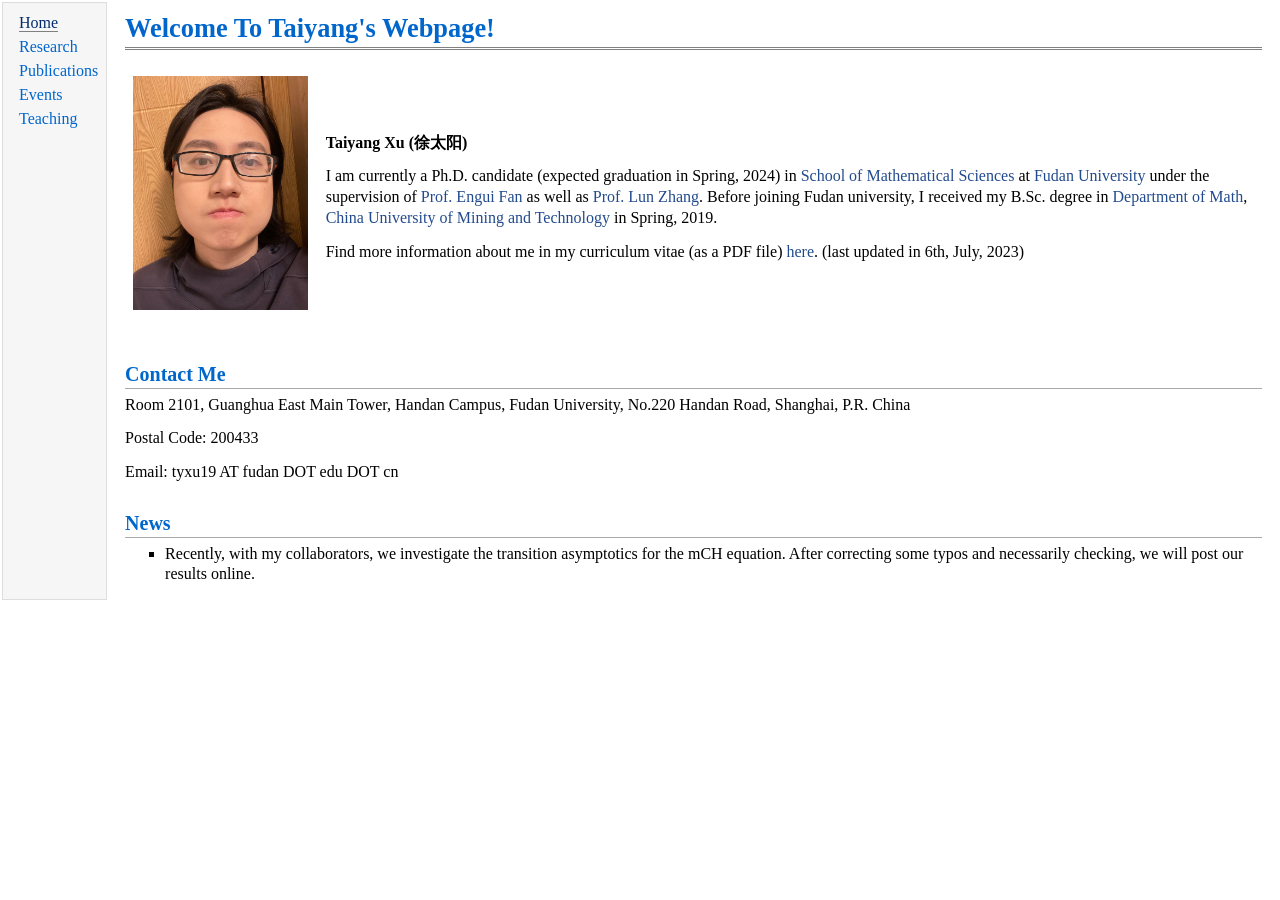
<file: index.html>
<!DOCTYPE html PUBLIC "-//W3C//DTD XHTML 1.1//EN"
"http://www.w3.org/TR/xhtml11/DTD/xhtml11.dtd">
<html xmlns="http://www.w3.org/1999/xhtml" xml:lang="en">
	<head>
		<meta name="generator" content="jemdoc, see http://jemdoc.jaboc.net/" />
		<meta http-equiv="Content-Type" content="text/html;charset=utf-8" />
		<link rel="shortcut icon" href="BrowserIcon.png" type="image/png" />
		<link rel="stylesheet" href="jemdoc.css" type="text/css" />
		<title>Home | Taiyang Xu</title>
	</head>
	<body>
		<table summary="Table for page layout." id="tlayout">
			<tr valign="top">
				<td id="layout-menu">
					<div class="menu-item"><a href="index.html" class="current">Home</a></div>
					<div class="menu-item"><a href="research.html">Research</a></div>
					<div class="menu-item"><a href="publications.html">Publications</a></div>
					<div class="menu-item"><a href="events.html">Events</a></div>
					<!-- <div class="menu-item"><a href="researchtopic.html">Research&nbsp;(by&nbsp;topic)</a></div> -->
					<div class="menu-item"><a href="teaching.html">Teaching</a></div>
					<!-- <div class="menu-item"><a href="software.html">Software</a></div> -->
				</td>
				<td id="layout-content">
					<div id="toptitle">
						<h1>Welcome To Taiyang's Webpage!</h1>
					</div>
					<table class="imgtable"><tr><td>
					<img src="image/Taiyang_3.jpg" alt="225" width="175px" />&nbsp;</td>
					<td align="left">
						<p> <b>Taiyang Xu (徐太阳)</b></p>

						<p>I am currently a Ph.D. candidate (expected graduation in Spring, 2024) in <a href="https://math.fudan.edu.cn/">School of Mathematical Sciences</a> at <a href="https://www.fudan.edu.cn/">Fudan University</a>
							under the supervision of <a href="https://math.fudan.edu.cn/fa/25/c30607a326181/page.htm"> Prof. Engui Fan</a> as well as <a href="https://math.fudan.edu.cn/fa/30/c30607a326192/page.htm"> Prof. Lun Zhang</a>. Before joining Fudan university,
							I received my B.Sc. degree in <a href="https://math.cumt.edu.cn/"> Department of Math</a>, <a href="https://www.cumt.edu.cn/">China University of Mining and Technology</a> in Spring, 2019.</p>
						
						<p>Find more information about me in my curriculum vitae (as a PDF file) <a href="Taiyang_CV.pdf"> here</a>. (last updated in 6th, July, 2023)</p>

				</td></tr></table>
				<h2>Contact Me</h2>
				<p>Room 2101, Guanghua East Main Tower, Handan Campus, Fudan University, No.220 Handan Road, Shanghai, P.R. China</p>
				<p>Postal Code: 200433</p>
				<p>Email: tyxu19 AT fudan DOT edu DOT cn</p>
			

				<h2>News</h2>
				<ul> 
				<li><p>Recently, with my collaborators, we investigate the transition asymptotics for the mCH equation. After correcting some typos and necessarily checking, we will post our results online. </p></li> 
				</ul>
							
	</li>
</li>
</li>
</ul>
</td>
</tr>
</table>
</body>
</html>
</file>
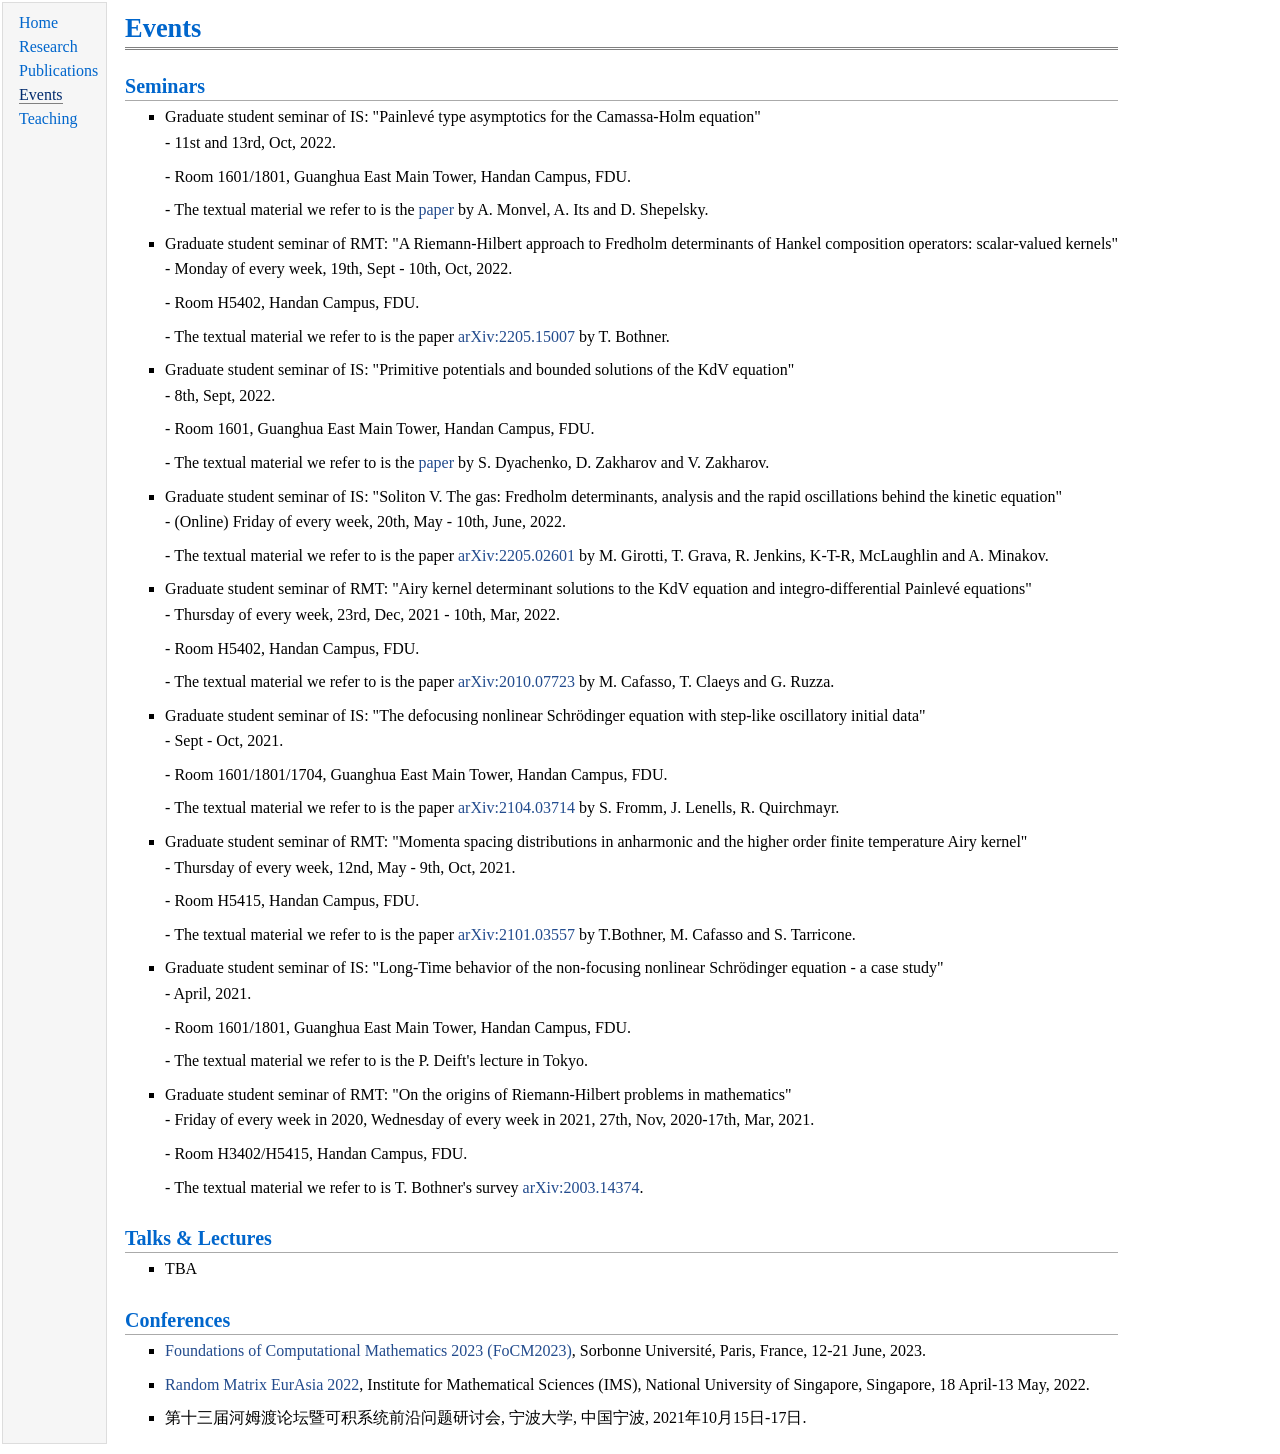
<file: events.html>
<!DOCTYPE html PUBLIC "-//W3C//DTD XHTML 1.1//EN"
  "http://www.w3.org/TR/xhtml11/DTD/xhtml11.dtd">
<html xmlns="http://www.w3.org/1999/xhtml" xml:lang="en">
<head>
<meta name="generator" content="jemdoc, see http://jemdoc.jaboc.net/" />
<meta http-equiv="Content-Type" content="text/html;charset=utf-8" />
<link rel="shortcut icon" href="BrowserIcon.png" type="image/png" />
<link rel="stylesheet" href="jemdoc.css" type="text/css" />
<title>Events | Taiyang Xu</title>
</head>
<body>
<table summary="Table for page layout." id="tlayout">
<tr valign="top">
<td id="layout-menu">
<div class="menu-item"><a href="index.html">Home</a></div>
<div class="menu-item"><a href="research.html">Research</a></div>
<div class="menu-item"><a href="publications.html">Publications</a></div>
<!-- <div class="menu-item"><a href="researchtopic.html">Research&nbsp;(by&nbsp;topic)</a></div> -->
<div class="menu-item"><a href="events.html" class="current">Events</a></div>
<div class="menu-item"><a href="teaching.html">Teaching</a></div>
<!-- <div class="menu-item"><a href="software.html">Software</a></div> -->
</td>
<td id="layout-content">
<div id="toptitle">
<h1>Events</h1>
</div>
<h2> Seminars</h2>
<ul>
<li><p>Graduate student seminar of IS: "Painlevé type asymptotics for the Camassa-Holm equation"</p></li>
					<p>- 11st and 13rd, Oct, 2022.</p> 
					<p>- Room 1601/1801, Guanghua East Main Tower, Handan Campus, FDU. </p>
					<p>- The textual material we refer to is the <a href="https://epubs.siam.org/doi/10.1137/090772976">paper</a> by A. Monvel, A. Its and D. Shepelsky.</p>


<li><p>Graduate student seminar of RMT: "A Riemann-Hilbert approach to Fredholm determinants of Hankel composition operators: scalar-valued kernels"</p></li>
					<p>- Monday of every week, 19th, Sept - 10th, Oct, 2022. </p>
					<p>- Room H5402, Handan Campus, FDU.</p>
					<p>- The textual material we refer to is the paper <a href="https://arxiv.org/pdf/2205.15007.pdf">arXiv:2205.15007</a> by T. Bothner.</p>

<li><p>Graduate student seminar of IS: "Primitive potentials and bounded solutions of the KdV equation"</p></li>
        <p>- 8th, Sept, 2022.</p>
        <p>- Room 1601, Guanghua East Main Tower, Handan Campus, FDU.</p>
        <p>- The textual material we refer to is the <a href="https://www.sciencedirect.com/science/article/pii/S0167278916301518">paper </a> by S. Dyachenko, D. Zakharov and V. Zakharov.</p>

<li><p>Graduate student seminar of IS: "Soliton V. The gas: Fredholm determinants, analysis and the rapid oscillations behind the kinetic equation"</p></li>
				<p>- (Online) Friday of every week, 20th, May - 10th, June, 2022.</p>
				<p>- The textual material we refer to is the paper <a href="https://arxiv.org/pdf/2205.02601.pdf">arXiv:2205.02601</a> by M. Girotti, T. Grava, R. Jenkins, K-T-R, McLaughlin and A. Minakov.</p>	 
		
<li><p>Graduate student seminar of RMT: "Airy kernel determinant solutions to the KdV equation and integro-differential Painlevé equations"</p></li>
					<p>- Thursday of every week, 23rd, Dec, 2021 - 10th, Mar, 2022.</p>
					<p>- Room H5402, Handan Campus, FDU.</p>
					<p>- The textual material we refer to is the paper <a href="https://arxiv.org/pdf/2010.07723.pdf">arXiv:2010.07723</a> by M. Cafasso, T. Claeys and G. Ruzza.</p>
			
<li><p>Graduate student seminar of IS: "The defocusing nonlinear Schrödinger equation with step-like oscillatory initial data"</p></li>
					<p>- Sept - Oct, 2021.</p>
					<p>- Room 1601/1801/1704, Guanghua East Main Tower, Handan Campus, FDU. </p>
					<p>- The textual material we refer to is the paper <a href="https://arxiv.org/pdf/2104.03714.pdf">arXiv:2104.03714</a> by S. Fromm, J. Lenells, R. Quirchmayr.</p>
			
<li><p>Graduate student seminar of RMT: "Momenta spacing distributions in anharmonic and the higher order finite temperature Airy kernel"</p></li>
					<p>- Thursday of every week, 12nd, May - 9th, Oct, 2021.</p>
					<p>- Room H5415, Handan Campus, FDU.</p>
					<p>- The textual material we refer to is the paper <a href="https://arxiv.org/pdf/2101.03557.pdf">arXiv:2101.03557</a> by T.Bothner, M. Cafasso and S. Tarricone.</p>
			
<li><p>Graduate student seminar of IS: "Long-Time behavior of the non-focusing nonlinear Schrödinger equation - a case study"</p></li>
					<p>- April, 2021.</p>
					<p>- Room 1601/1801, Guanghua East Main Tower, Handan Campus, FDU.</p>
					<p>- The textual material we refer to is the P. Deift's lecture in Tokyo.</p>
			
<li><p>Graduate student seminar of RMT: "On the origins of Riemann-Hilbert problems in mathematics"</p></li>
			<p>- Friday of every week in 2020, Wednesday of every week in 2021, 27th, Nov, 2020-17th, Mar, 2021.</p>
			<p>- Room H3402/H5415, Handan Campus, FDU.</p>
			<p>- The textual material we refer to is T. Bothner's survey <a href="https://arxiv.org/pdf/2003.14374.pdf">arXiv:2003.14374</a>.</p>           
</ul>
</div>

<h2>Talks & Lectures</h2>
</div>
<ul><li><p>TBA</p></li></ul>

<h2> Conferences</h2>
</div>
<ul><li><p><a href="https://focm2023.org/">Foundations of Computational Mathematics 2023 (FoCM2023)</a>, Sorbonne Université, Paris, France, 12-21 June, 2023.</p></li></ul>
<ul><li><p><a href="https://ims.nus.edu.sg/events/random-matrix-eurasia-2022/">Random Matrix EurAsia 2022</a>, Institute for Mathematical Sciences (IMS), National University of Singapore, Singapore, 18 April-13 May, 2022.</p></li></ul>
<ul><li><p>第十三届河姆渡论坛暨可积系统前沿问题研讨会, 宁波大学, 中国宁波, 2021年10月15日-17日.</p></li></ul>


</td>
</tr>
</table>
</body>
</html>
</file>
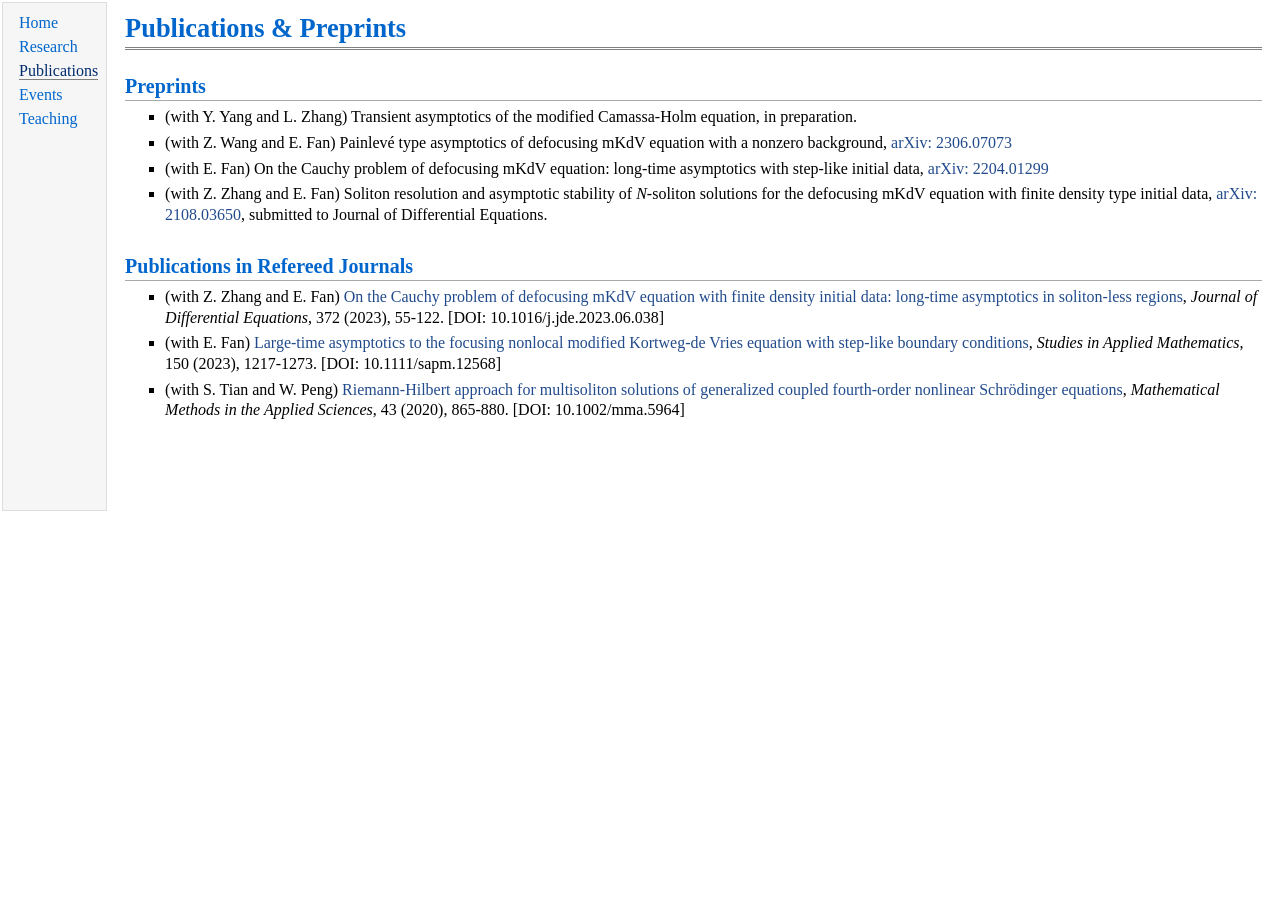
<file: publications.html>
﻿<!DOCTYPE html PUBLIC "-//W3C//DTD XHTML 1.1//EN"
  "http://www.w3.org/TR/xhtml11/DTD/xhtml11.dtd">
<html xmlns="http://www.w3.org/1999/xhtml" xml:lang="en">
<head>
<meta name="generator" content="jemdoc, see http://jemdoc.jaboc.net/" />
<meta http-equiv="Content-Type" content="text/html;charset=utf-8" />
<link rel="shortcut icon" href="BrowserIcon.png" type="image/png" />
<link rel="stylesheet" href="jemdoc.css" type="text/css" />
<title>Publications | Taiyang Xu</title>
</head>
<body>
<table summary="Table for page layout." id="tlayout">
<tr valign="top">
<td id="layout-menu">
<div class="menu-item"><a href="index.html">Home</a></div>
<div class="menu-item"><a href="research.html">Research</a></div>
<div class="menu-item"><a href="research.html" class="current">Publications</a></div>
<div class="menu-item"><a href="events.html">Events</a></div>
<!-- <div class="menu-item"><a href="researchtopic.html">Research&nbsp;(by&nbsp;topic)</a></div> -->
<div class="menu-item"><a href="teaching.html">Teaching</a></div>
<!-- <div class="menu-item"><a href="software.html">Software</a></div> -->
</td>
<td id="layout-content">
<div id="toptitle">
<h1>Publications & Preprints</h1>
</div>
<!-- <p>My research interests are in Mathematical, high-dimensional inference, large-scale multiple testing, and privacy-preserving data analysis.</p>
<h2>Papers</h2> -->
<h2> Preprints </h2>
</div>
<ul>
  <li><p>(with Y. Yang and L. Zhang) Transient asymptotics of the modified Camassa-Holm equation, in preparation. </p>
  </li>

  <li><p>(with Z. Wang and E. Fan) Painlevé type asymptotics of defocusing mKdV equation with a nonzero background,
    <a href="https://arxiv.org/abs/2306.07073">arXiv: 2306.07073</a></p>
  </li>

  <li><p>(with E. Fan) On the Cauchy problem of defocusing mKdV equation: long-time asymptotics with step-like initial data, 
    <a href="https://arxiv.org/abs/2204.01299">arXiv: 2204.01299</a></p>
  </li>

  <li><p> (with Z. Zhang and E. Fan) Soliton resolution and asymptotic stability of <em>N</em>-soliton solutions for the defocusing mKdV equation with finite density type initial data, 
    <a href="https://arxiv.org/abs/2108.03650">arXiv: 2108.03650</a>, submitted to Journal of Differential Equations. </p>
  </li>


</ul>


<h2> Publications in Refereed Journals </h2>
</div>
<ul>
  <li><p> (with Z. Zhang and E. Fan) <a href="https://doi.org/10.1016/j.jde.2023.06.038">On the Cauchy problem of defocusing mKdV equation with finite density initial data: long-time asymptotics in soliton-less regions</a>,
    <em>Journal of Differential Equations</em>, 372 (2023), 55-122. [DOI: 10.1016/j.jde.2023.06.038] </p>
  </li>

  <li><p>(with E. Fan) <a href="https://onlinelibrary.wiley.com/doi/10.1111/sapm.12568">Large-time asymptotics to the focusing nonlocal modified Kortweg-de Vries equation with step-like boundary conditions</a>, 
    <em>Studies in Applied Mathematics</em>, 150 (2023), 1217-1273. [DOI: 10.1111/sapm.12568]</p>
    </li>

  <li><p>(with S. Tian and W. Peng) <a href="https://onlinelibrary.wiley.com/doi/10.1002/mma.5964">Riemann-Hilbert approach for multisoliton solutions of generalized coupled fourth-order nonlinear Schrödinger equations</a>, 
    <em>Mathematical Methods in the Applied Sciences</em>, 43 (2020), 865-880. [DOI: 10.1002/mma.5964]</p>
  </li>
</ul>

<p><br /><br /><br /></p>
</td>
</tr>
</table>
</body>
</html>
</file>
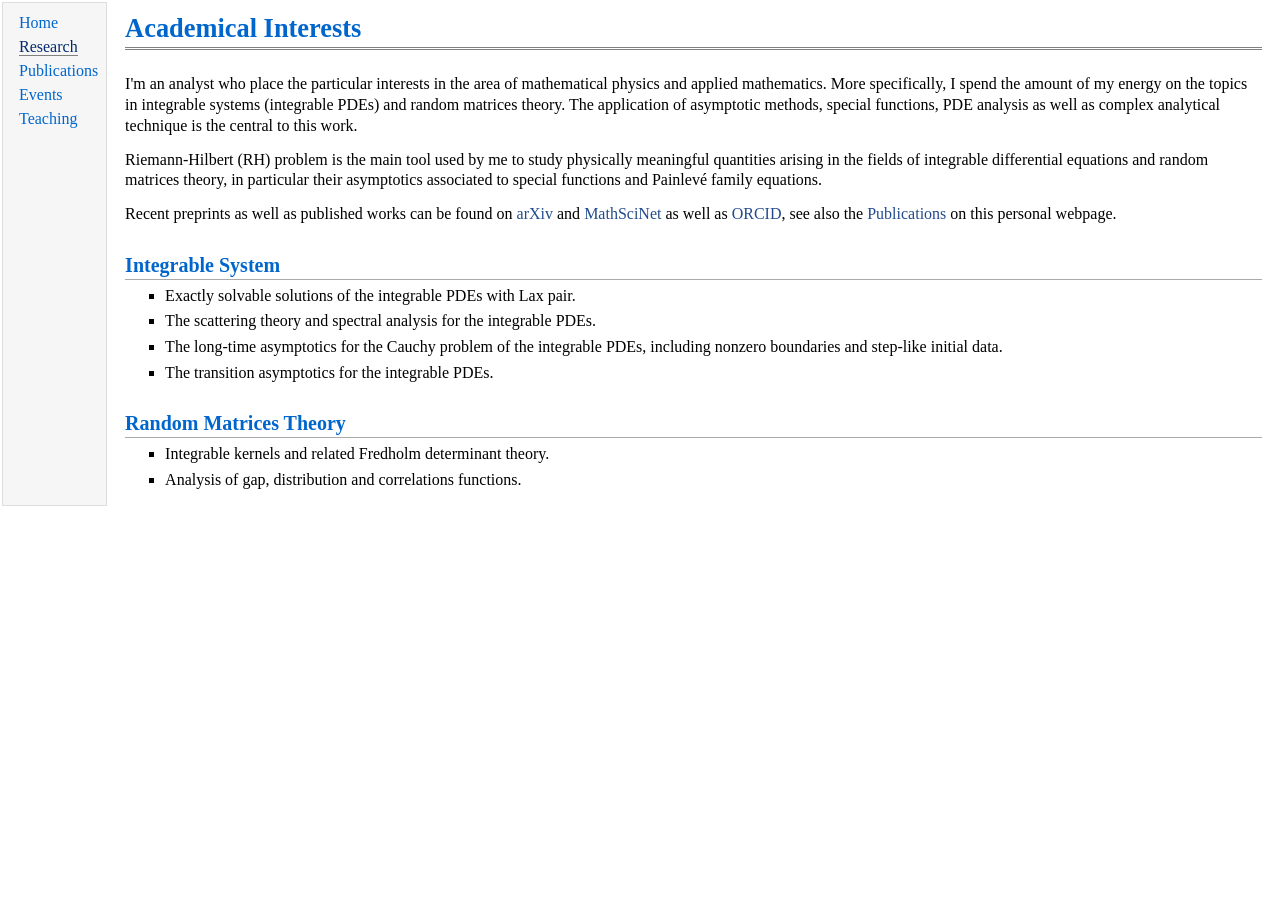
<file: research.html>
<!DOCTYPE html PUBLIC "-//W3C//DTD XHTML 1.1//EN"
  "http://www.w3.org/TR/xhtml11/DTD/xhtml11.dtd">
<html xmlns="http://www.w3.org/1999/xhtml" xml:lang="en">
<head>
<meta name="generator" content="jemdoc, see http://jemdoc.jaboc.net/" />
<meta http-equiv="Content-Type" content="text/html;charset=utf-8" />
<link rel="shortcut icon" href="BrowserIcon.png" type="image/png" />
<link rel="stylesheet" href="jemdoc.css" type="text/css" />
<title>Research | Taiyang Xu</title>
</head>
<body>
<table summary="Table for page layout." id="tlayout">
<tr valign="top">
<td id="layout-menu">
<div class="menu-item"><a href="index.html">Home</a></div>
<div class="menu-item"><a href="research.html" class="current">Research</a></div>
<div class="menu-item"><a href="publications.html">Publications</a></div>
<div class="menu-item"><a href="events.html">Events</a></div>
<div class="menu-item"><a href="teaching.html">Teaching</a></div>
</td>
<td id="layout-content">
<div id="toptitle">
<h1>Academical Interests</h1>
</div>
<p>I'm an analyst who place the particular interests in the area of mathematical physics and applied mathematics. More specifically, I spend the
	amount of my energy on the topics in integrable systems (integrable PDEs) and random matrices theory. The application of asymptotic methods, special functions, PDE analysis 
	as well as complex analytical technique is the central to this work. 
</p>

<p>
Riemann-Hilbert (RH) problem is the main tool used by me to study physically meaningful quantities 
arising in the fields of integrable differential equations and random matrices theory, in particular their asymptotics associated to special functions and Painlevé family equations. 
</p>

<p>
Recent preprints as well as published works can be found on <a href="http://arxiv.org/a/xu_t_1">arXiv</a>
and <a href="https://mathscinet.ams.org/mathscinet/author?authorId=1360469">MathSciNet</a> as well as <a href="https://orcid.org/0000-0003-0348-877X">ORCID</a>, 
see also the <a href="publications.html">Publications</a> on this personal webpage.
</p>

<h2>Integrable System</h2>
<ul>
	<li><p>Exactly solvable solutions of the integrable PDEs with Lax pair.</p></li>
	<li><p>The scattering theory and spectral analysis for the integrable PDEs.</p></li>
	<li><p>The long-time asymptotics for the Cauchy problem of the integrable PDEs, including nonzero boundaries and step-like initial data.</p></li>
	<li><p>The transition asymptotics for the integrable PDEs.</p></li>	
</ul>
	
<h2>Random Matrices Theory</h2>
<ul>
	<li><p>Integrable kernels and related Fredholm determinant theory.</p></li>
	<li><p>Analysis of gap, distribution and correlations functions.</p></li>
</ul>
</ul>
</td>
</tr>
</table>
</body>
</html>
</file>
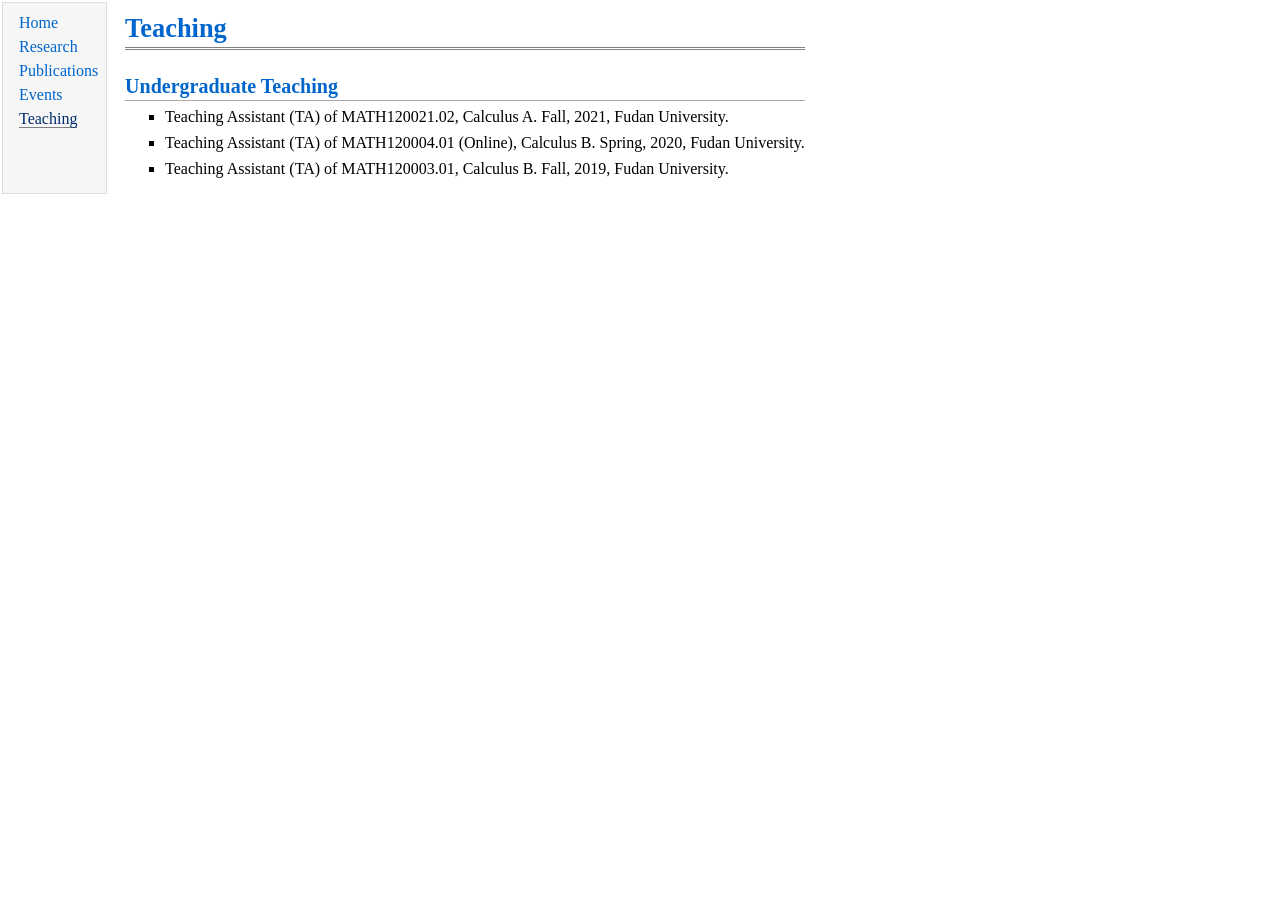
<file: teaching.html>
<!DOCTYPE html PUBLIC "-//W3C//DTD XHTML 1.1//EN"
  "http://www.w3.org/TR/xhtml11/DTD/xhtml11.dtd">
<html xmlns="http://www.w3.org/1999/xhtml" xml:lang="en">
<head>
<meta name="generator" content="jemdoc, see http://jemdoc.jaboc.net/" />
<meta http-equiv="Content-Type" content="text/html;charset=utf-8" />
<link rel="shortcut icon" href="BrowserIcon.png" type="image/png" />
<link rel="stylesheet" href="jemdoc.css" type="text/css" />
<title>Teaching | Taiyang Xu</title>
</head>
<body>
<table summary="Table for page layout." id="tlayout">
<tr valign="top">
<td id="layout-menu">
<div class="menu-item"><a href="index.html">Home</a></div>
<div class="menu-item"><a href="research.html">Research</a></div>
<div class="menu-item"><a href="publications.html">Publications</a></div>
<!-- <div class="menu-item"><a href="researchtopic.html">Research&nbsp;(by&nbsp;topic)</a></div> -->
<div class="menu-item"><a href="events.html">Events</a></div>
<div class="menu-item"><a href="teaching.html" class="current">Teaching</a></div>
<!-- <div class="menu-item"><a href="software.html">Software</a></div> -->
</td>
<td id="layout-content">
<div id="toptitle">
<h1>Teaching</h1>
</div>

<h2> Undergraduate Teaching </h2>
</div>
<ul>
    <li><p>Teaching Assistant (TA) of MATH120021.02, Calculus A. Fall, 2021, Fudan University.</p></li>
    <li><p>Teaching Assistant (TA) of MATH120004.01 (Online), Calculus B. Spring, 2020, Fudan University.</p></li>
    <li><p>Teaching Assistant (TA) of MATH120003.01, Calculus B. Fall, 2019, Fudan University.</p></li>
</ul>


</td>
</tr>
</table>
</body>
</html>
</file>
<file: jemdoc.css>
/* Default css file for jemdoc. */

table#tlayout {
    border: none;
    border-collapse: separate;
    background: white;
}

body {
	background: white;
	font-family: Georgia, serif;
	padding-bottom: 8px;
	margin: 0;
}


#layout-menu {
	background: #f6f6f6;
	border: 1px solid #dddddd;
	padding-top: 0.5em;
	padding-left: 8px;
	padding-right: 8px;
	font-size: 1.0em;
	width: auto;
	white-space: nowrap;
    text-align: left;
    vertical-align: top;
}

#layout-menu td {
	background: #f4f4f4;
    vertical-align: top;
}

#layout-content {
	padding-top: 0.0em;
	padding-left: 1.0em;
	padding-right: 1.0em;
    border: none;
    background: white;
    text-align: left;
    vertical-align: top;
}

#layout-menu a {
	line-height: 1.5em;
	margin-left: 0.5em;
}

tt {
    background: #ffffdd;
}

pre, tt {
	font-size: 90%;
	font-family: monaco, monospace;
}

a, a > tt {
	color: #224b8d;
	text-decoration: none;
}

a:hover {
	border-bottom: 1px gray dotted;
}

#layout-menu a.current:link, #layout-menu a.current:visited {
	color: #022b6d;
	border-bottom: 1px gray solid;
}
#layout-menu a:link, #layout-menu a:visited, #layout-menu a:hover {
	color: #0066cc;
	text-decoration: none;
}
#layout-menu a:hover {
	text-decoration: none;
}

div.menu-category {
	border-bottom: 1px solid gray;
	margin-top: 0.8em;
	padding-top: 0.2em;
	padding-bottom: 0.1em;
	font-weight: bold;
}

div.menu-item {
	padding-left: 16px;
	text-indent: -16px;
}

div#toptitle {
	padding-bottom: 0.2em;
	margin-bottom: 1.5em;
	border-bottom: 3px double gray;
}

/* Reduce space if we begin the page with a title. */
div#toptitle + h2, div#toptitle + h3 {
	margin-top: -0.7em;
}

div#subtitle {
	margin-top: 0.0em;
	margin-bottom: 0.0em;
	padding-top: 0em;
	padding-bottom: 0.1em;
}

em {
	font-style: italic;
}

strong {
	font-weight: bold;
}


h1, h2, h3 {
        color: #0066cc;
	margin-top: 0.7em;
	margin-bottom: 0.3em;
	padding-bottom: 0.2em;
	line-height: 1.0;
	padding-top: 0.5em;
	border-bottom: 1px solid #aaaaaa;
}

h1 {
	font-size: 165%;
}

h2 {
	padding-top: 0.8em;
	font-size: 125%;
}

h2 + h3 {
    padding-top: 0.2em;
}

h3 {
	font-size: 110%;
	border-bottom: none;
}

p {
	margin-top: 0.0em;
	margin-bottom: 0.8em;
	padding: 0;
	line-height: 1.3;
}

pre {
	padding: 0;
	margin: 0;
}

div#footer {
	font-size: small;
	border-top: 1px solid #c0c0c0;
	padding-top: 0.1em;
	margin-top: 4.0em;
	color: #c0c0c0;
}

div#footer a {
	color: #80a0b0;
}

div#footer-text {
	float: left;
	padding-bottom: 8px;
}

ul, ol, dl {
	margin-top: 0.2em;
	padding-top: 0;
	margin-bottom: 0.8em;
}

dt {
	margin-top: 0.5em;
	margin-bottom: 0;
}

dl {
	margin-left: 20px;
}

dd {
	color: #222222;
}

dd > *:first-child {
	margin-top: 0;
}

ul {
	list-style-position: outside;
	list-style-type: square;
}

p + ul, p + ol {
	margin-top: -0.5em;
}

li ul, li ol {
	margin-top: -0.3em;
}

ol {
	list-style-position: outside;
	list-style-type: decimal;
}

li p, dd p {
	margin-bottom: 0.3em;
}


ol ol {
	list-style-type: lower-alpha;
}

ol ol ol {
	list-style-type: lower-roman;
}

p + div.codeblock {
	margin-top: -0.6em;
}

div.codeblock, div.infoblock {
	margin-right: 0%;
	margin-top: 1.2em;
	margin-bottom: 1.3em;
}

div.blocktitle {
	font-weight: bold;
	color: #cd7b62;
	margin-top: 1.2em;
	margin-bottom: 0.1em;
}

div.blockcontent {
	border: 1px solid silver;
	padding: 0.3em 0.5em;
}

div.infoblock > div.blockcontent {
	background: #ffffee;
}

div.blockcontent p + ul, div.blockcontent p + ol {
	margin-top: 0.4em;
}

div.infoblock p {
	margin-bottom: 0em;
}

div.infoblock li p, div.infoblock dd p {
	margin-bottom: 0.5em;
}

div.infoblock p + p {
	margin-top: 0.8em;
}

div.codeblock > div.blockcontent {
	background: #f6f6f6;
}

span.pycommand {
	color: #000070;
}

span.statement {
	color: #008800;
}
span.builtin {
	color: #000088;
}
span.special {
	color: #990000;
}
span.operator {
	color: #880000;
}
span.error {
	color: #aa0000;
}
span.comment, span.comment > *, span.string, span.string > * {
	color: #606060;
}

@media print {
	#layout-menu { display: none; }
}

#fwtitle {
	margin: 2px;
}

#fwtitle #toptitle {
	padding-left: 0.5em;
	margin-bottom: 0.5em;
}

#layout-content h1:first-child, #layout-content h2:first-child, #layout-content h3:first-child {
	margin-top: -0.7em;
}

div#toptitle h1, #layout-content div#toptitle h1 {
	margin-bottom: 0.0em;
	padding-bottom: 0.1em;
	padding-top: 0;
	margin-top: 0.5em;
	border-bottom: none;
}

img.eq {
	padding: 0;
	padding-left: 0.1em;
	padding-right: 0.1em;
	margin: 0;
}

img.eqwl {
	padding-left: 2em;
	padding-top: 0.6em;
	padding-bottom: 0.2em;
	margin: 0;
}

table {
    border: 2px solid black;
    border-collapse: collapse;
}

td {
    padding: 2px;
    padding-left: 0.5em;
    padding-right: 0.5em;
    text-align: center;
    border: 1px solid gray;
}

table + table {
    margin-top: 1em;
}

tr.heading {
    font-weight: bold;
    border-bottom: 2px solid black;
}

img {
    border: none;
}

table.imgtable, table.imgtable td {
    border: none;
    text-align: left;
}
</file>
